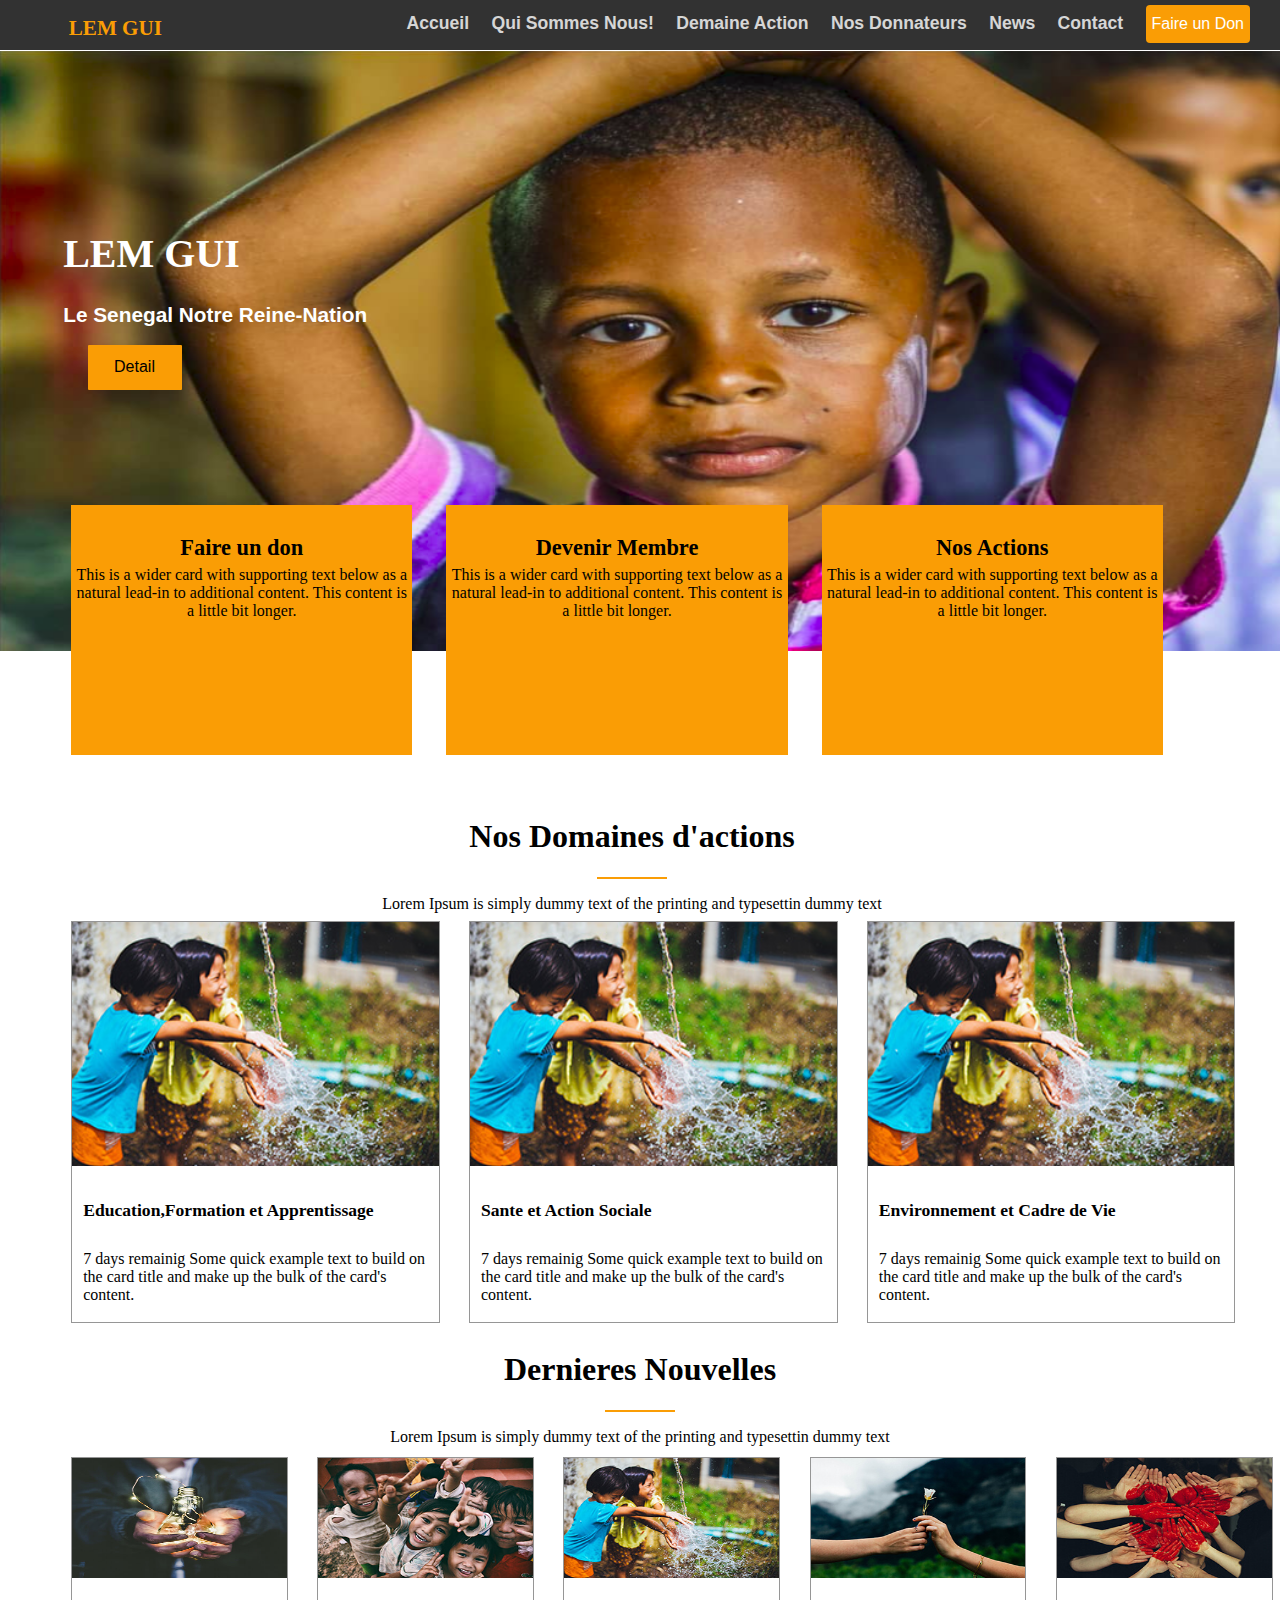
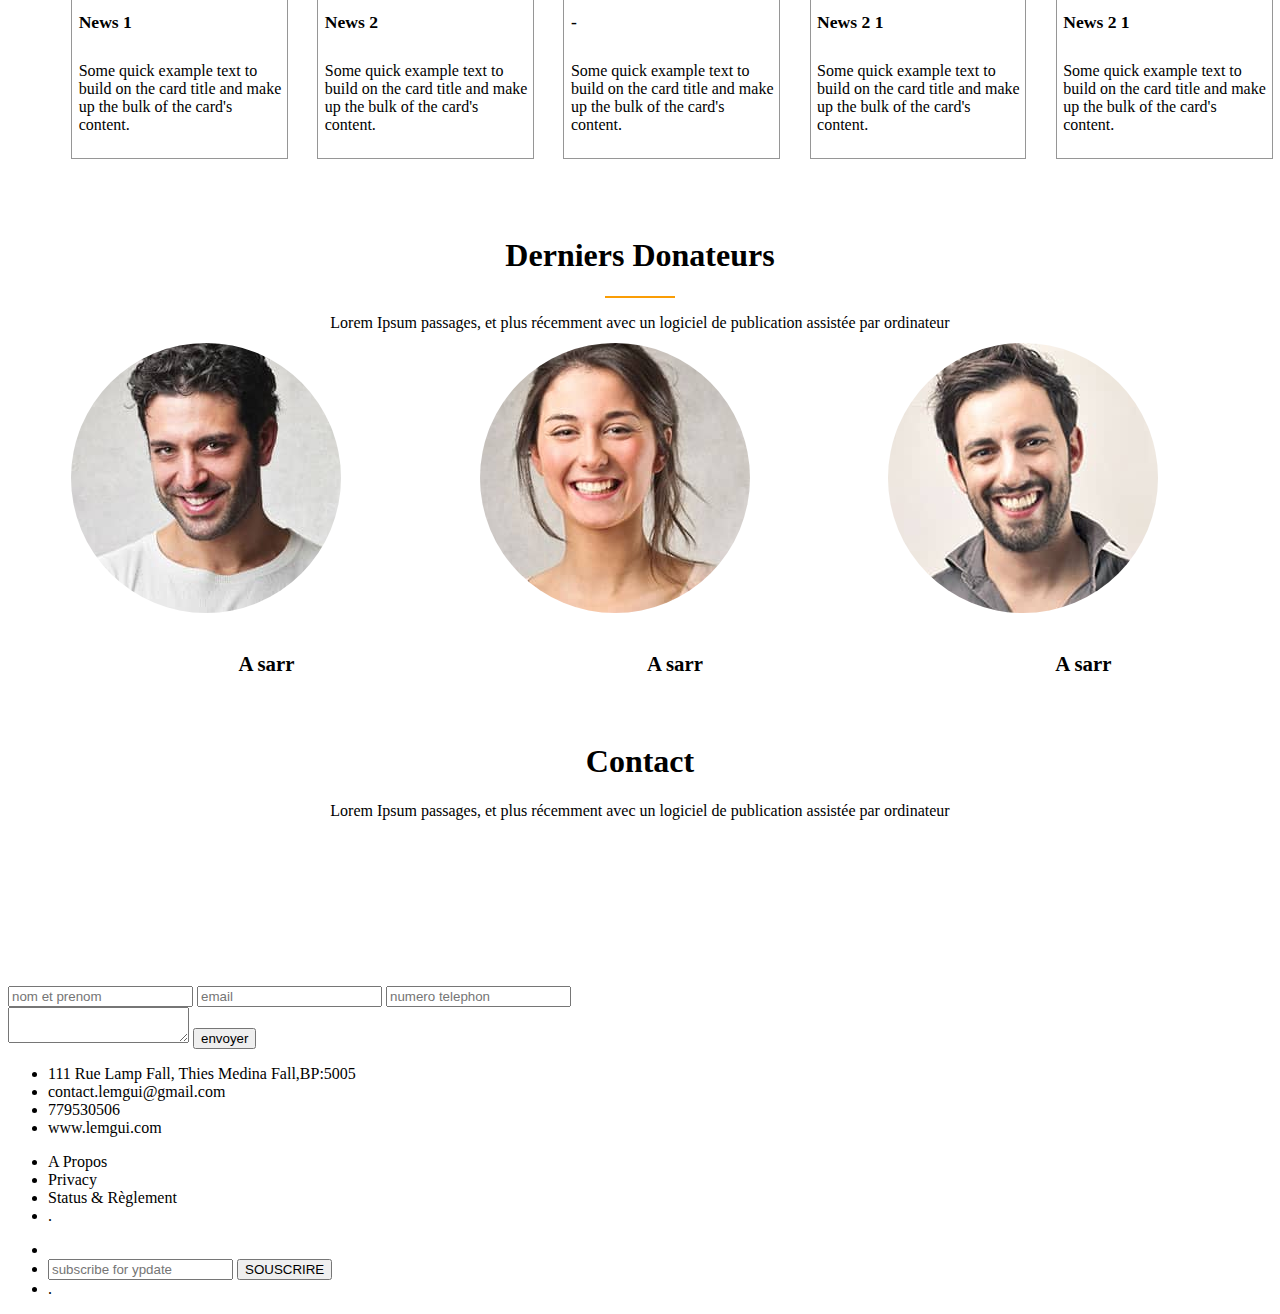
<file: index.html>
<!DOCTYPE html>
<html>
    <head>

        <title>lemgui</title>
       <meta charset="utf-8" />
        <!-- <meta name="viewport" content="width=device-width, initial-scale=1.0"/>
        <link rel="stylesheet" href="css/bootstrap.min.css"/>
        <script type="text/javascript" src="js/bootstrap.min.js"></script> -->
        <link rel="stylesheet" media="screen and (min-width:1150px)" href="css/style.css"/>
        <link rel="stylesheet" media="screen and (min-width:600px) and (max-width:1150px) " href="css/styleTablette.css"/>
        <link rel="stylesheet" media="screen and (max-width:600px) " href="css/stylephone.css"/>
        
    </head>
    <body>
        <div class="page">
                <header>
                 <nav>
                    <div class="lemgui">
                       <p>LEM GUI</p>
                    </div>
                    
                     <ul>
                        <li ><a  href="#">Accueil</a></li>
                        <li ><a  href="#">Qui Sommes Nous!</a></li>
                        <li ><a  href="#">Demaine Action</a></li>
                        <li ><a  href="#">Nos Donnateurs</a></li>
                        <li ><a  href="#">News</a></li>
                        <li ><a  href="#">Contact</a></li>
                    </ul>
                       <button class="don"><a href="#">Faire un Don</a></button> 
                    </nav>
                </header> 
                <div class="bannier">
                    <div class="description">
                    <h1>LEM GUI</h1>
                    <h2>Le Senegal Notre Reine-Nation</h2>
                    <button class="detail"><a href="#">Detail</a></button>  
                    </div>
                    
                    <img src="image/fd.png" alt="image" width="102%" height="600px">
                    
                <div class="para">
                <div class="paragraphe1">
                    <h4>Faire un don</h4>
                    <p>This is a wider card with supporting text below as a natural lead-in to additional content. This content is a little bit longer.</p>
                </div>
                <div class="paragraphe2">
                    <h4>Devenir Membre</h4>
                    <p>This is a wider card with supporting text below as a natural lead-in to additional content. This content is a little bit longer.</p>
                </div>
                <div class="paragraphe3">
                    <h4>Nos Actions</h4>
                    <p>This is a wider card with supporting text below as a natural lead-in to additional content. This content is a little bit longer.</p>
                </div>
                </div>
                <div class="domaine">
                 <h4>Nos Domaines d'actions</h4>  
                 <div class="ligne"></div> 
                 <p>Lorem Ipsum is simply dummy text of the printing and typesettin dummy text</p>
                </div>
  </div> 
              <div class="section1">
                <section>
                    <article>
                      <img src="image/enfant.jpg" alt="img"  width="100%"; /> 
                     <a href="#"><h5>Education,Formation et Apprentissage</h5></a>
                      <p>7 days remainig
Some quick example text to build on the card title and make up the bulk of the card's content.</p>
                    </article>
                    <article>
                      <img src="image/enfant.jpg" alt="img"  width="100%";/>  
                     <a href="#"><h5>Sante et Action Sociale</h5></a>
                      <p>7 days remainig
Some quick example text to build on the card title and make up the bulk of the card's content.</p>
                    </article>
                    <article>
                      <img src="image/enfant.jpg" alt="img"  width="100%";/> 
                      <a href="#"><h5>Environnement et Cadre de Vie</h5></a>
                      <p>7 days remainig
Some quick example text to build on the card title and make up the bulk of the card's content.</p> 
                    </article>

                </section>
                </div>
                <div class="nouvelle">
                 <h4>Dernieres Nouvelles</h4>  
                 <div class="ligne"></div> 
                 <p>Lorem Ipsum is simply dummy text of the printing and typesettin dummy text</p>
                </div>
                 <div class="section2">
                  <section>
                    <article class="news1">
                      <img src="image/lampe.jpg" alt="img" width="100%" height="40%"; /> 
                     <a href="#"><h5>News 1</h5></a>
                      <p>Some quick example text to build on the card title and make up the bulk of the card's content.</p>
                    </article>
                    <article class="news2">
                      <img src="image/enfants.jpg" alt="img" width="100%" height="40%";/>  
                     <a href="#"><h5>News 2</h5></a>
                      <p>Some quick example text to build on the card title and make up the bulk of the card's content.</p>
                    </article>
                    <article class="news3">
                      <img src="image/enfant.jpg" alt="img" width="100%" height="40%";/> 
                      <h5>-</h5>
                      <p>Some quick example text to build on the card title and make up the bulk of the card's content.</p> 
                    
                    </article>
                      <article class="news6">
                      <img src="image/fleur.jpg" alt="img" width="100%" height="40%";/>
                      <h5>News 2 1</h5>  
                     <p>Some quick example text to build on the card title and make up the bulk of the card's content.</p>
                    </article>
                       <article class="news6">
                      <img src="image/mainrouge.jpg" alt="img" width="100%" height="40%";/>
                      <h5>News 2 1</h5>  
                     <p>Some quick example text to build on the card title and make up the bulk of the card's content.</p>
                    </article>

                </section></div>
              <div class="donnateur">
                 <h4>Derniers Donateurs</h4>  
                 <div class="ligne"></div> 
                 <p>Lorem Ipsum passages, et plus récemment avec un logiciel de publication assistée par ordinateur</p>
                </div>
                     <div class="section3">
                <section>
                    <article>
                      <img src="image/1.jpg" alt="img" ; /> 
                      <h5>A sarr</h5>
                    </article>
                    <article>
                      <img src="image/2.jpg" alt="img" ;/>  
                       <h5>A sarr</h5>
                    </article>
                    <article>
                      <img src="image/3.jpg" alt="img" ;/> 
                       <h5>A sarr</h5>
                    </article>

                </section>
                </div>
                <div class="contact">
                 <h4>Contact</h4>  
                 <p>Lorem Ipsum passages, et plus récemment avec un logiciel de publication assistée par ordinateur</p>
                </div>
                <div class="formulaire">
                    <form method="post" action="#">
                       
  
                             <div class="partie1">
                                <input type="text" name="nom-prenom" placeholder="nom et prenom">
                                <input type="text" name="email" placeholder="email">
                                <input type="text" name="tel" placeholder="numero telephon">
                              </div> 
                              <div class="partie2">
                                <textarea name="txt" ></textarea>
                                <input type="submit" value="envoyer">
                              </div>
                        
                    </form>
                </div>
                <footer>
                  <p>
                    <ul>
                      <li>111 Rue Lamp Fall, Thies Medina Fall,BP:5005</li>
                      <li>contact.lemgui@gmail.com</li>
                      <li>779530506</li>
                      <li>www.lemgui.com</li>
                    </ul>
                    <ul>
                   
                      <li>A Propos</li>
                      <li>Privacy</li>
                      <li>Status & Règlement</li>
                      <li>.</li>
                    
                    </ul>
                    <ul>
                      <li></li>
                      <li><form method="POST" action="#" >
                        <input type="text" name="subscribe" placeholder="subscribe for ypdate" />
                        <button type="submit">SOUSCRIRE</button>
                      </form></li><li>.</li>
                    </ul>
                  </p>
                </footer>
            </div>

        
        
    </body>
</html>
</file>
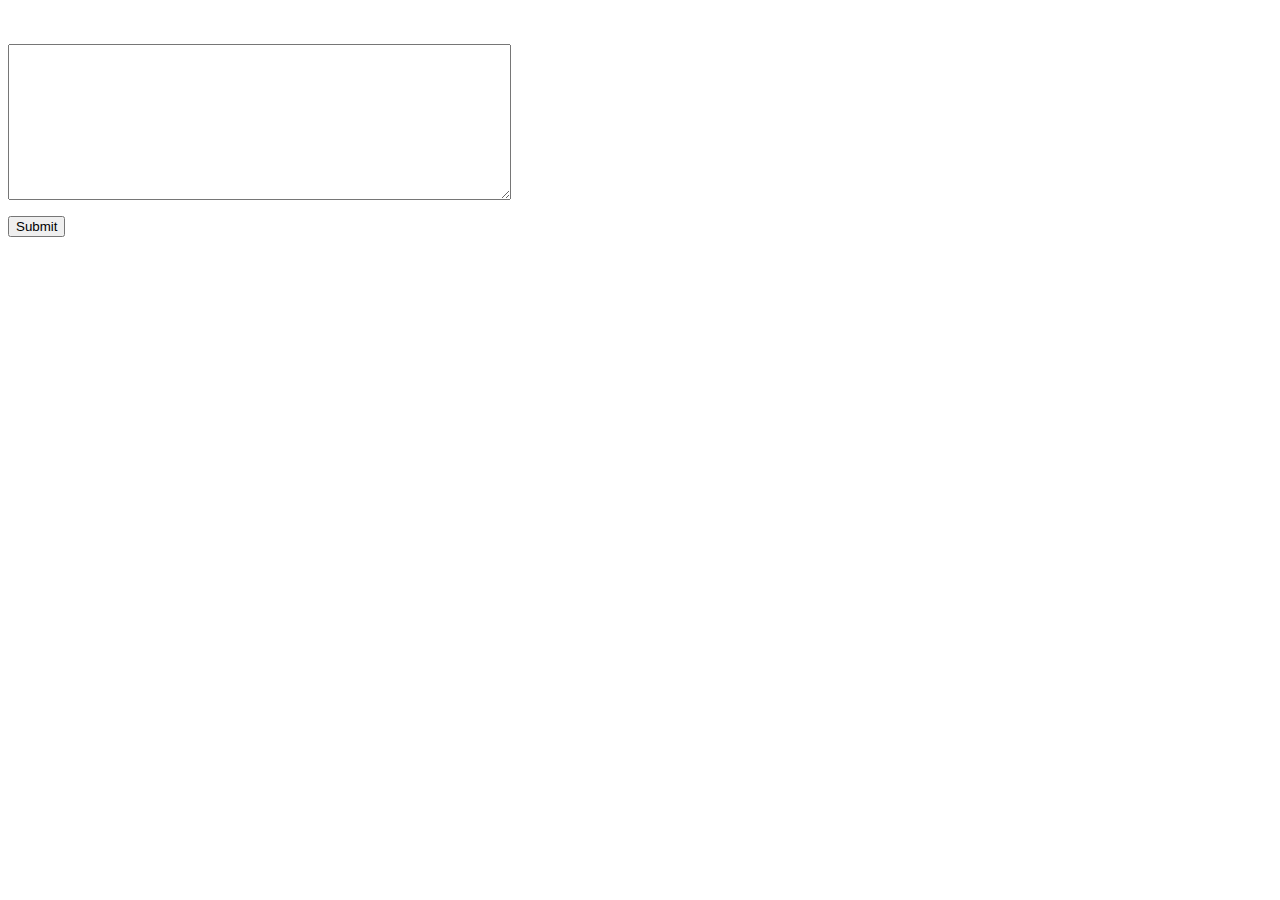
<file: php/employer/tst.html>
<html xmlns="http://www.w3.org/1999/xhtml">
<head>
<meta http-equiv="Content-Type" content="text/html; charset=iso-8859-1" />
<title>Untitled Document</title>
</head>
<body>
 
 
<form id="form1" name="form1" method="post" action='updatetxt.php' enctype='multipart/form-data'>  
<label><br />
<br />
<textarea name="textarea" cols="60" rows="10" ></textarea>
  </label>
  <p>
    <label>
    <input type="submit" name="Submit" value="Submit" />
    </label>
  </p>
  <p>&nbsp;</p>
</form>
 
 
</body>
</html>
</file>
<file: css/style.css>
.page{

    margin: auto;

}
header{
    background: #323232;
    border-bottom: 2px solid white;
    height:50px;
    /*position:relative;*/
    position: absolute;
    top: 0px;
    right:0px;
    left: 0px;
   
}
nav{
    position: relative;
    top:-5px;
    right:30px;
    text-align:right;
    font-size:1.1em;
}
nav .lemgui{
    position:absolute;
    left:-5%;
    color: #FA9D05;
    display: inline-block;
    font-weight: bold;
    font-size:1.2em; 
    width: 20%;
}

nav ul{
    display: inline-block;
    text-align: right;
}
nav button{
    background: #FA9D05;
    display: inline-block;
    height: 38px;
    border: none;
    border-radius:4px 4px 4px 4px;
  /*  position: relative;
    bottom:4px;*/
}
nav button  a{
   color: black;
    text-decoration: none;
    color: white;
    font-size:1.2em;
}
nav ul li{
    display: inline-block;
    margin-right:18px;
    font-weight: bold; 
    font-family: Helvetica,sans-serif,Arial;
}
nav ul li a{

color: white;
text-decoration: none;
opacity: 0.8;

}
nav ul li a:hover{
    color: white;
    text-decoration: none;
    background-color: black;
    }
 a{
    color: black;
    text-decoration: none;
}
  .bannier{
    position:relative;
    left:-8px;
    top:43px;
    }
  .bannier .description{
  /*    background: url('../image/fond.jpg') no-repeat;*/
  position:absolute;
  top:15%;
  left:5%;
  }  
   .bannier .description h1{
   color:white;
   font-weight:bold;
   font-family:cursive;
   font-size:2.5em;
   }
.bannier .description h2{
   color:white;
  /* font-weight:bold;*/
   font-family:Noto Sans, sans-serif;
   font-size:1.3em;
   }
   .bannier button{
    width:94px;
    height:45px;
    background-color:#FA9D05;
    position:relative;
    left:8%;
    
    border: none;
    border-radius:1px;
   }
   .bannier button a{
    font-size:1.2em;
      text-decoration: none;
      color:black;
   }
.bannier .para {
    position:relative;
    top:-150px;
    text-align:center;
}
.bannier .para .paragraphe1,.bannier .para .paragraphe2,.bannier .para .paragraphe3{
 display: inline-block;
 width:27%;
 height:250px;
 background-color: #FA9D05;
 margin-right:30px;
}
.bannier .para h4{
    font-size:1.4em;
    font-family:cursive;
}
.bannier .para p{
    padding: 5px;
    margin-top:-30px;
}
.domaine h4{
    text-align:center;
    position:relative;
    top:-130px;
    font-size:2em;
    font-weight:bold;
    font-family:cursive;
}
.domaine .ligne{
    margin:auto;
     position:relative;
    top:-150px;
    width:70px;
    height:2px;
    background-color: #FA9D05;
}
.domaine p{
    text-align:center;
    position:relative;
    top:-150px;
}
.section1 section article{
 display: inline-block;
 width:29%;
 height:400px;
 position:relative;
 left:5%;
 top:-115px;
 margin-right:2%;
 border:solid 1px #969696;
}
section article h5{
 margin-left:3%;
 font-size:1.1em;
 font-family:cursive;
}
section article p{
 margin-left:3%;
}
.nouvelle h4{
    text-align:center;
    position:relative;
    top:-130px;
    font-size:2em;
    font-weight:bold;
    font-family:cursive;
}
.nouvelle .ligne{
    margin:auto;
     position:relative;
    top:-150px;
    width:70px;
    height:2px;
    background-color: #FA9D05;
}
.nouvelle p{
    text-align:center;
    position:relative;
    top:-150px;
}

.section2 section article {
 display: inline-block;
 width:17%;
 height:300px;
position:relative;
 left:5%;
 top:-155px;
 margin-right:2%;
 margin-bottom: 10px;
 border:solid 1px #969696;

}
.donnateur h4{
    text-align:center;
    position:relative;
    top:-130px;
    font-size:2em;
    font-weight:bold;
    font-family:cursive;
}
.donnateur .ligne{
    margin:auto;
     position:relative;
    top:-150px;
    width:70px;
    height:2px;
    background-color: #FA9D05;
}
.donnateur p{
    text-align:center;
    position:relative;
    top:-150px;
}
.section3 section article {
 display: inline-block;
 width:30%;
 height:200px;
position:relative;
 left:5%;
 top:-155px;
 margin-right:2%;
 margin-bottom: 10px;
 border-radius:170px;
}
.section3 section article img{
    border-radius:170px;
    
}
.section3 section article h5{
    text-align: center;
    font-size: 1.3em;
}
.contact h4{
    text-align:center;
    position:relative;
    top:-130px;
    font-size:2em;
    font-weight:bold;
    font-family:cursive;
}

.contact p{
    text-align:center;
    position:relative;
    top:-150px;
}
.formulaire form table {
display: inline-block;
 width:40%;
 height:200px;
 position:relative;
    top:-130px;
    left:20%;
}
.formulaire form table td{
    width:40%;
    height:100px;
    font-size: 2em;
}
</file>
<file: css/styleTablette.css>
header{
        background: #323232;
        border-bottom: 2px solid white;
        height:40%;
        margin-bottom:-3.5%;
   
       
    }

nav{
    /* position: relative;
    top:-1%;
    right:2%; */
    text-align:right;
    font-size:0.9em;
   
}
nav .lemgui{
    position:relative;
    /* right:2%;  */
    color: #FA9D05;
    display: inline-block;
    font-weight: bold;
    /* width: 13%; */

}

nav ul{
    display: inline-block;
    text-align: right;
    margin-right: 2px;
}
nav button{
    background: #FA9D05;
    display: inline-block;
    height: 25px;
    border: none;
    border-radius:2px 2px 2px 2px;
    margin-bottom: 2px;
    margin-right: 2px;
  /*  position: relative;
    bottom:4px;*/
}
nav button  a{
   color: black;
    text-decoration: none;
    color: white;
    font-size:1em;
}
nav ul li{
    display: inline-block;
    font-weight: bold; 
    font-family: Helvetica,sans-serif,Arial;
}
nav ul li a{

color: white;
text-decoration: none;
opacity: 0.8;

}
nav ul li a:hover{
    color: white;
    text-decoration: none;
    background-color: black;
    }
 a{
    color: black;
    text-decoration: none;
}
  .bannier{
    position:relative;
    left:-5px;
    top:23px;
    }
  .bannier .description{
  /*    background: url('../image/fond.jpg') no-repeat;*/
  position:absolute;
  top:8%;
  left:2%;
  }  
   .bannier .description h1{
   color:white;
   font-weight:bold;
   font-family:cursive;
   font-size:1.3em;
   }
.bannier .description h2{
   color:white;
  /* font-weight:bold;*/
   font-family:Noto Sans, sans-serif;
   font-size:1em;
   }
   .bannier button{
    width:64px;
    height:35px;
    background-color:#FA9D05;
    position:relative;
    left:5%;
    
    border: none;
    border-radius:1px;
   }
   .bannier button a{
    font-size:1em;
      text-decoration: none;
      color:black;
   }
.bannier .para {
    position:relative;
    top:-150px;
    text-align:center;
}
.bannier .para .paragraphe1,.bannier .para .paragraphe2,.bannier .para .paragraphe3{
 display: inline-block;
 width:30%;
 height:180px;
 background-color: #FA9D05;
 margin-right:15px;
}
.bannier .para h4{
    font-size:1em;
    font-family:cursive;
}
.bannier .para p{
    padding: 2px;
    margin-top:-10px;
}
.domaine h4{
    text-align:center;
    position:relative;
    top:-130px;
    font-size:1.2em;
    font-weight:bold;
    font-family:cursive;
}
.domaine .ligne{
    margin:auto;
     position:relative;
    top:-150px;
    width:40px;
    height:0px;
    background-color: #FA9D05;
}
.domaine p{
    text-align:center;
    position:relative;
    top:-150px;
}
.section1 section article{
 display: inline-block;
 width:40%;
 height:50%;
 position:relative;
 left:5%;
 top:-95px;
 margin-right:1%;
 border:solid 1px #969696;
}
section article h5{
 margin-left:1%;
 font-size:1em;
 font-family:cursive;
}
section article p{
 margin-left:1%;
}
.nouvelle h4{
    text-align:center;
    position:relative;
    top:-100px;
    font-size:1em;
    font-weight:bold;
    font-family:cursive;
}
.nouvelle .ligne{
    margin:auto;
     position:relative;
    top:-100px;
    width:40px;
    height:0px;
    background-color: #FA9D05;
}
.nouvelle p{
    text-align:center;
    position:relative;
    top:-100px;
}

.section2 section article {
 display: inline-block;
 width:40%;
 height:20%;
position:relative;
 left:5%;
 top:-100px;
 margin-right:1%;
 margin-bottom: 1%;
 border:solid 1px #969696;

}
.donnateur h4{
    text-align:center;
    position:relative;
    top:-100px;
    font-size:1em;
    font-weight:bold;
    font-family:cursive;
}
.donnateur .ligne{
    margin:auto;
     position:relative;
    top:-100px;
    width:40px;
    height:0px;
    background-color: #FA9D05;
}
.donnateur p{
    text-align:center;
    position:relative;
    top:-100px;
}
.section3 section article {
 display: inline-block;
 width:40%;
 /* height:100px; */
position:relative;
 left:5%;
 top:-105px;
 margin-right:1%;
 margin-bottom: 05px;
 border-radius:100px;
}
.section3 section article img{
    border-radius:150px;
    
}
.section3 section article h5{
    text-align: center;
    font-size: 1em;
}
.contact h4{
    text-align:center;
    position:relative;
    top:-100px;
    font-size:1em;
    font-weight:bold;
    font-family:cursive;
}

.contact p{
    text-align:center;
    position:relative;
    top:-100px;
}
.formulaire form  {
    margin-top: 5%;
     margin-right:5%;
     margin-left:5%; 
 }
 form  .partie1,   form .partie2{
     display: inline-block;
     width:45%;
     margin-right:3%;
     padding-top:0px;
 }

 form  .partie1 input{
     width: 100%;
     height: 35px;
     margin-bottom:25px;
    
 }
 form  .partie2 textarea{
     width: 100%;
     height: 135px;
     margin-bottom:15px;
    
 }
 form  .partie2 input{
     width: 100%;
     height: 45px;
     background-color:#ff9494;
 }
        footer{
            height: 350px;
            background-color:  #323232;
        }
        footer  ul{
            display: inline-block;
            width: 40%;
            position: relative;
            left: 15%;
            top: 50px;
            color: white;
        }
        footer  ul li{
            margin-bottom: 5px;
            list-style: none;
        }
        footer input{
            width: 50%;
            height: 20px;
            margin-bottom:2%;
        }
        footer button{
            margin-top: 1%;
            width: 50%;
            margin-bottom:2%;
            height: 50px;
            background-color: rgb(99, 238, 99);
        }
</file>
<file: css/stylephone.css>
header{
        background: #323232;
        border-bottom: 2px solid white;
        height:40%;
        margin-bottom:-3.5%;
   
       
    }

nav{
    /* position: relative;
    top:-1%;
    right:2%; */
    text-align:right;
    font-size:0.9em;
   
}
nav .lemgui{
    position: relative;
    right:2%; 
    font-size:12px;
    color: #FA9D05;
    display: inline-block;
    font-weight: bold;
    /* width: 13%; */

}

nav ul{
    display: inline-block;
    text-align: right;
    margin-right: 2px;
}
nav button{
    background: #FA9D05;
    display: inline-block;
    height: 25px;
    border: none;
    border-radius:2px 2px 2px 2px;
    margin-bottom: 2px;
    margin-right: 2px;
  /*  position: relative;
    bottom:4px;*/
}
nav button  a{
   color: black;
    text-decoration: none;
    color: white;
    font-size:1em;
}
nav ul li{
    display: inline-block;
    font-weight: bold; 
    font-family: Helvetica,sans-serif,Arial;
}
nav ul li a{

color: white;
text-decoration: none;
opacity: 0.8;

}
nav ul li a:hover{
    color: white;
    text-decoration: none;
    background-color: black;
    }
 a{
    color: black;
    text-decoration: none;
}
  .bannier{
    position:relative;
    left:-5px;
    top:23px;
    }
  .bannier .description{
  /*    background: url('../image/fond.jpg') no-repeat;*/
  position:absolute;
  top:8%;
  left:2%;
  }  
   .bannier .description h1{
   color:white;
   font-weight:bold;
   font-family:cursive;
   font-size:1.3em;
   }
.bannier .description h2{
   color:white;
  /* font-weight:bold;*/
   font-family:Noto Sans, sans-serif;
   font-size:1em;
   }
   .bannier button{
    width:54px;
    height:25px;
    background-color:#FA9D05;
    position:relative;
    left:5%;
    
    border: none;
    border-radius:1px;
   }
   .bannier button a{
    font-size:1em;
      text-decoration: none;
      color:black;
   }
.bannier .para {
    position:relative;
    top:-310px;
    text-align:center;
}
.bannier .para .paragraphe1,.bannier .para .paragraphe2,.bannier .para .paragraphe3{
 display: inline-block;
 width:70%;
 height:20%;
 background-color: #FA9D05;
 margin-bottom:15px;
}
.bannier .para h4{
    font-size:1em;
    font-family:cursive;
}
.bannier .para p{
    padding: 2px;
    margin-top:-10px;
}
.domaine h4{
    text-align:center;
    position:relative;
    top:-300px;
    font-size:1em;
    font-weight:bold;
    font-family:cursive;
}
.domaine .ligne{
    margin:auto;
     position:relative;
    top:-300px;
    width:10px;
    height:0px;
    background-color: #FA9D05;
}
.domaine p{
    text-align:center;
    position:relative;
    top:-300px;
}
.section1 section article{
 display: inline-block;
 width:90%;
 height:50%;
 position:relative;
 left:5%;
 top:-275px;;
 margin-bottom:2%;
 border:solid 1px #969696;
}
section article h5{
 margin-left:1%;
 font-size:1em;
 font-family:cursive;
}
section article p{
 margin-left:1%;
}
.nouvelle h4{
    text-align:center;
    position:relative;
    top:-300px;
    font-size:1em;
    font-weight:bold;
    font-family:cursive;
}
.nouvelle .ligne{
    margin:auto;
     position:relative;
    top:-300px;
    width:40px;
    height:0px;
    background-color: #FA9D05;
}
.nouvelle p{
    text-align:center;
    position:relative;
    top:-300px;
}

.section2 section article {
 display: inline-block;
 width:90%;
 height:20%;
position:relative;
 left:5%;
 top:-300px;
 margin-bottom: 1%;
 border:solid 1px #969696;

}
.donnateur h4{
    text-align:center;
    position:relative;
    top:-300px;
    font-size:1em;
    font-weight:bold;
    font-family:cursive;
}
.donnateur .ligne{
    margin:auto;
     position:relative;
    top:-300px;
    width:40px;
    height:0px;
    background-color: #FA9D05;
}
.donnateur p{
    text-align:center;
    position:relative;
    top:-300px;
}
.section3 section article {
 display: inline-block;
 width:90%;
 /* height:100px; */
position:relative;
 top:-305px;
 margin-right:1%;
 margin-bottom: 05px;
 border-radius:100px;
}
.section3 section article img{
    border-radius:150px;
}
.section3 section article h5{
    text-align: center;
    font-size: 1em;
}
.contact h4{
    text-align:center;
    position:relative;
    top:-300px;
    font-size:1em;
    font-weight:bold;
    font-family:cursive;
}

.contact p{
    text-align:center;
    position:relative;
    top:-300px;
    
}
.formulaire form  {
    /* margin-top:-5%;
     margin-right:5%;
     margin-left:5%;  */
     position:relative;
     top:-300px;
     
 }
 form  .partie1,   form .partie2{
     display: inline-block;
     width:85%;
     margin-right:3%;
     padding-top:0px;
 }

 form  .partie1 input{
     width: 100%;
     height: 35px;
     margin-bottom:25px;
    
 }
 form  .partie2 textarea{
     width: 100%;
     height: 135px;
     margin-bottom:15px;
    
 }
 form  .partie2 input{
     width: 100%;
     height: 45px;
     background-color:#ff9494;
 }
        footer{
            height: 650px;
            background-color:  #323232;
        }
        footer  ul{
            display: inline-block;
            width: 40%;
            position: relative;
            left: 15%;
            top: 50px;
            color: white;
        }
        footer  ul li{
            margin-bottom: 5px;
            list-style: none;
        }
        footer input{
            width: 100%;
            height: 20px;
            margin-bottom:2%;
        }
        footer button{
            margin-top: 1%;
            width: 90%;
            margin-bottom:2%;
            height: 40px;
            background-color: rgb(99, 238, 99);
        }
</file>
